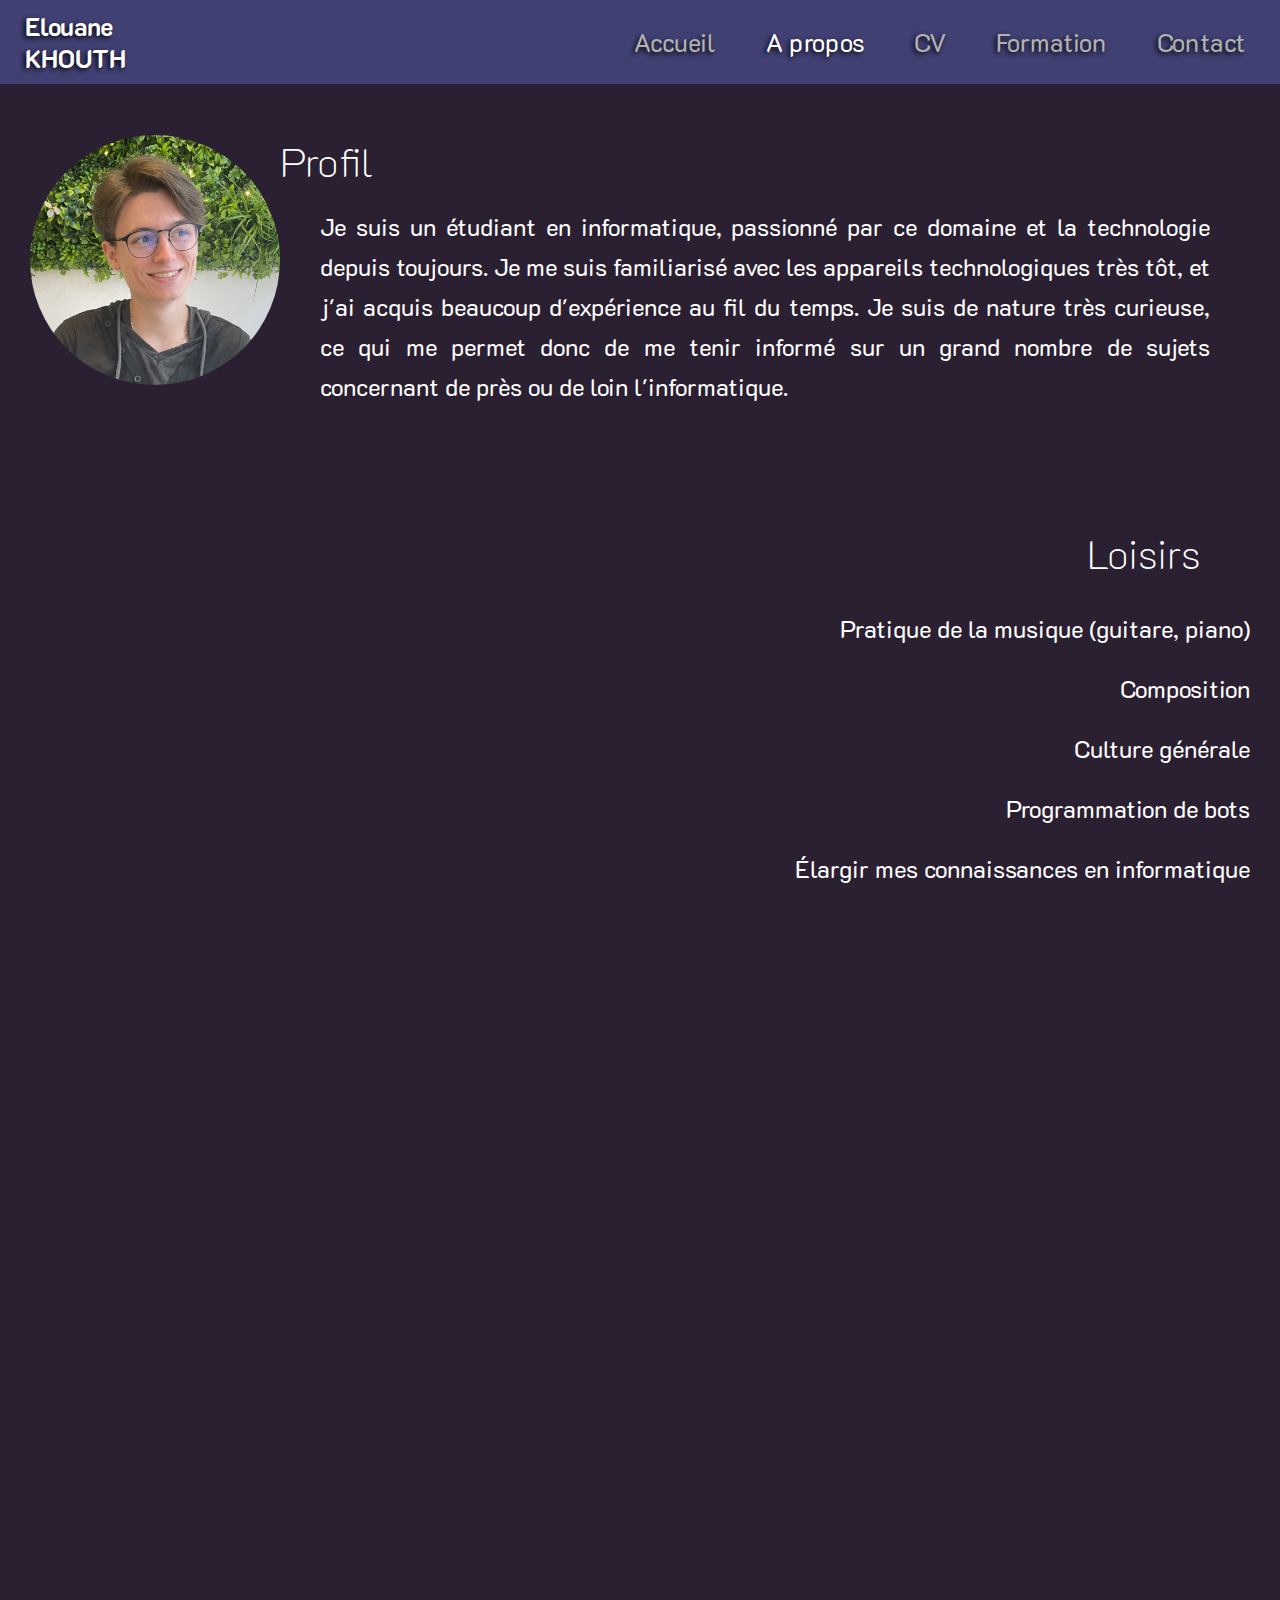
<file: apropos.html>
<!DOCTYPE html>
<html lang="en">

<head>
    <meta charset="UTF-8">
    <meta name="viewport" content="width=device-width, initial-scale=1.0">
    <title>A Propos</title>
    <link rel="stylesheet" href="main.css">
    <link rel="stylesheet" href="apropos.css">
</head>

<body>
    <nav class="navbar">
        <a href="index.html" class="logo">Elouane<br>KHOUTH</a>
        <div class="nav-links">
            <ul>
                <li><a href="index.html">Accueil</a></li>
                <li><a href="apropos.html" class="active">A propos</a></li>
                <li><a href="cv.html">CV</a></li>
                <li><a href="formation.html">Formation</a></li>
                <li><a href="contact.html">Contact</a></li>
            </ul>
        </div>
        <img src="./assets/menu-btn.png" class="menu-btn">
    </nav>
    <div class="navbar-mobile">
        <ul>
            <li><a href="index.html">Accueil</a></li>
            <li><a href="apropos.html" class="active">A propos</a></li>
            <li><a href="cv.html">CV</a></li>
            <li><a href="formation.html">Formation</a></li>
            <li><a href="contact.html">Contact</a></li>
        </ul>
    </div>

    <main class="content-2">
        <section class="profil">
            <img src="./assets/photo_cv_resize.jpg" class="photo_cv">
            <div class="content-profil">
                <h1>Profil</h1>
                <p>
                    Je suis un étudiant en informatique, passionné par ce domaine et la technologie
                    depuis toujours. Je me suis familiarisé avec les appareils technologiques très tôt,
                    et j'ai acquis beaucoup d'expérience au fil du temps. Je suis de nature très curieuse,
                    ce qui me permet donc de me tenir informé sur un grand nombre de sujets concernant de près
                    ou de loin l'informatique.
                </p>
            </div>
        </section>

        <section class="loisirs">
            <h1>Loisirs</h1>
            <p>
                Pratique de la musique (guitare, piano)<br>
                Composition<br>
                Culture générale<br>
                Programmation de bots<br>
                Élargir mes connaissances en informatique<br>
                Études de langues vivantes <br>
            </p>
        </section>

        <section class="parcours-scolaire">
            <h1 class="parcours-scolaire-title">Parcours scolaire</h1>
            <div class="etude">
                <p>Baccalauréat Scientifique spécialité Mathématiques (mention ‘bien’)</p>
                <h1>2020</h1>
            </div>
            <div class="etude">
                <p>DUT Informatique</p>
                <h1>2022</h1>
            </div>
            <div class="etude">
                <p>BTS Service Informatique aux Organisations - Solutions d'Infrastructures Systèmes et Réseaux</p>
                <h1>2024</h1>
            </div>

        </section>

        <section class="proj-profs">
            <h1>Projets professionnels</h1>
            <p>Bien que l'avenir soit flou, je suis attiré par la gestion de parc informatique, la gestion
                d'une infrastructure réseau complexe. J'aimerais, en début de carrière, travailler dans le domaine
                publique pour les régions, départements, lycées, collèges etc... <br>
                Par la suite, si j'en ai l'occasion, j'aimerais fonder ma propre entreprise de prestation informatique
                spécialisée dans l'administration systèmes et réseaux.
            </p>

        </section>

    </main>




    <footer class="footer">
        <div class="mentions">© 2024 par Elouane KHOUTH</div>
    </footer>
</body>

<script src="./script.js"></script>

</html>
</file>
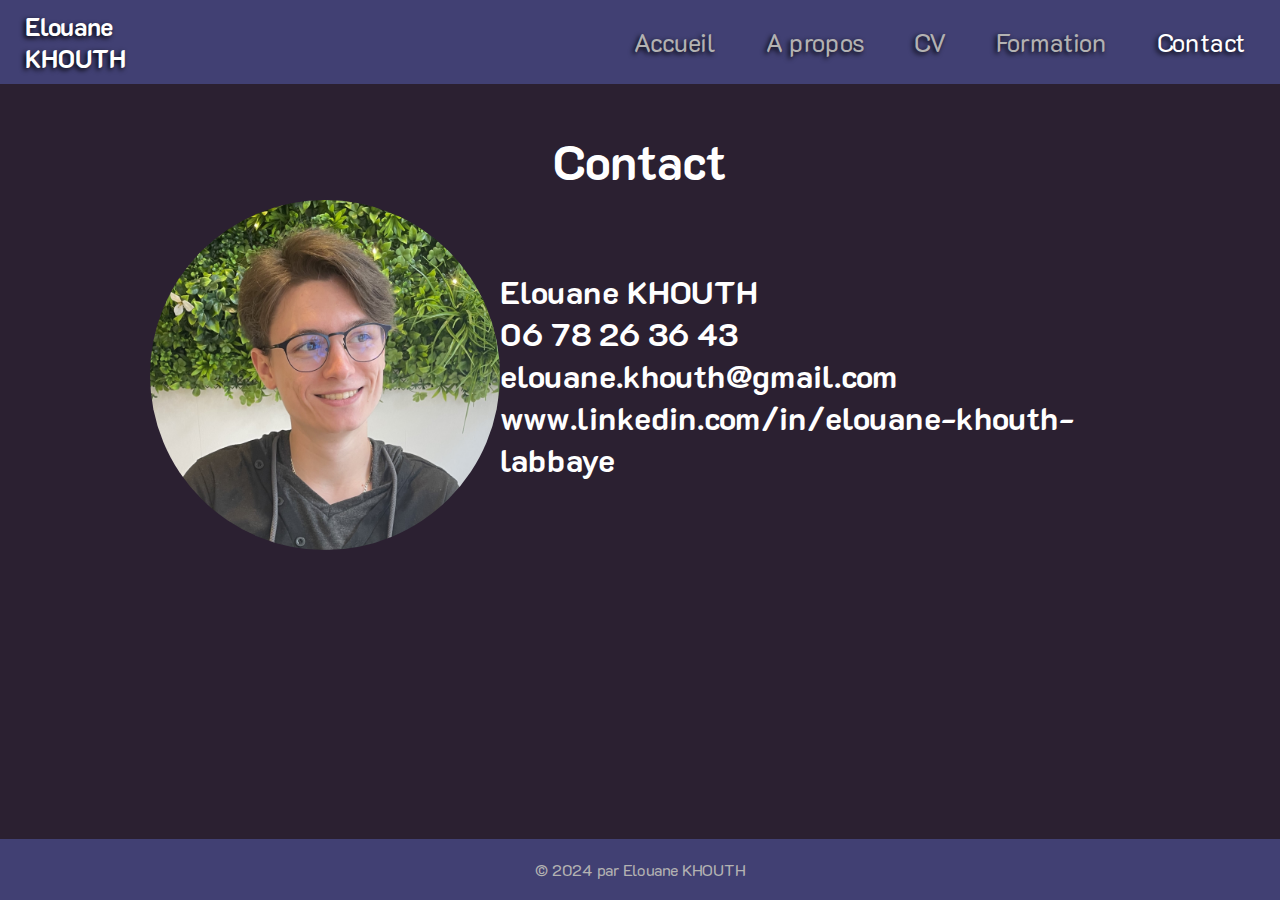
<file: contact.html>
<!DOCTYPE html>
<html lang="en">

<head>
    <meta charset="UTF-8">
    <meta name="viewport" content="width=device-width, initial-scale=1.0">
    <title>Contact</title>
    <link rel="stylesheet" href="main.css">
    <link rel="stylesheet" href="contact.css">
</head>

<body>
    <nav class="navbar">
        <a href="index.html" class="logo">Elouane<br>KHOUTH</a>
        <div class="nav-links">
            <ul>
                <li><a href="index.html">Accueil</a></li>
                <li><a href="apropos.html">A propos</a></li>
                <li><a href="cv.html">CV</a></li>
                <li><a href="formation.html">Formation</a></li>
                <li><a href="contact.html" class="active">Contact</a></li>
            </ul>
        </div>
        <img src="./assets/menu-btn.png" class="menu-btn">
    </nav>
    <div class="navbar-mobile">
        <ul>
            <li><a href="index.html">Accueil</a></li>
            <li><a href="apropos.html">A propos</a></li>
            <li><a href="cv.html">CV</a></li>
            <li><a href="formation.html">Formation</a></li>
            <li><a href="contact.html" class="active">Contact</a></li>
        </ul>
    </div>
    <h1>Contact</h1>

    <div class="contact-div">
        <img src="./assets/photo_cv_resize.jpg" class="photo_cv">
        <div class="infos">
            <h2>Elouane KHOUTH</h2>
            <h2>06 78 26 36 43</h2>
            <h2>elouane.khouth@gmail.com</h2>
            <h2><a
                    href="https://www.linkedin.com/in/elouane-khouth-labbaye">www.linkedin.com/in/elouane-khouth-labbaye</a>
            </h2>
        </div>
    </div>




    <footer class="footer">
        <div class="mentions">© 2024 par Elouane KHOUTH</div>
    </footer>
</body>

<script src="./script.js"></script>

</html>
</file>
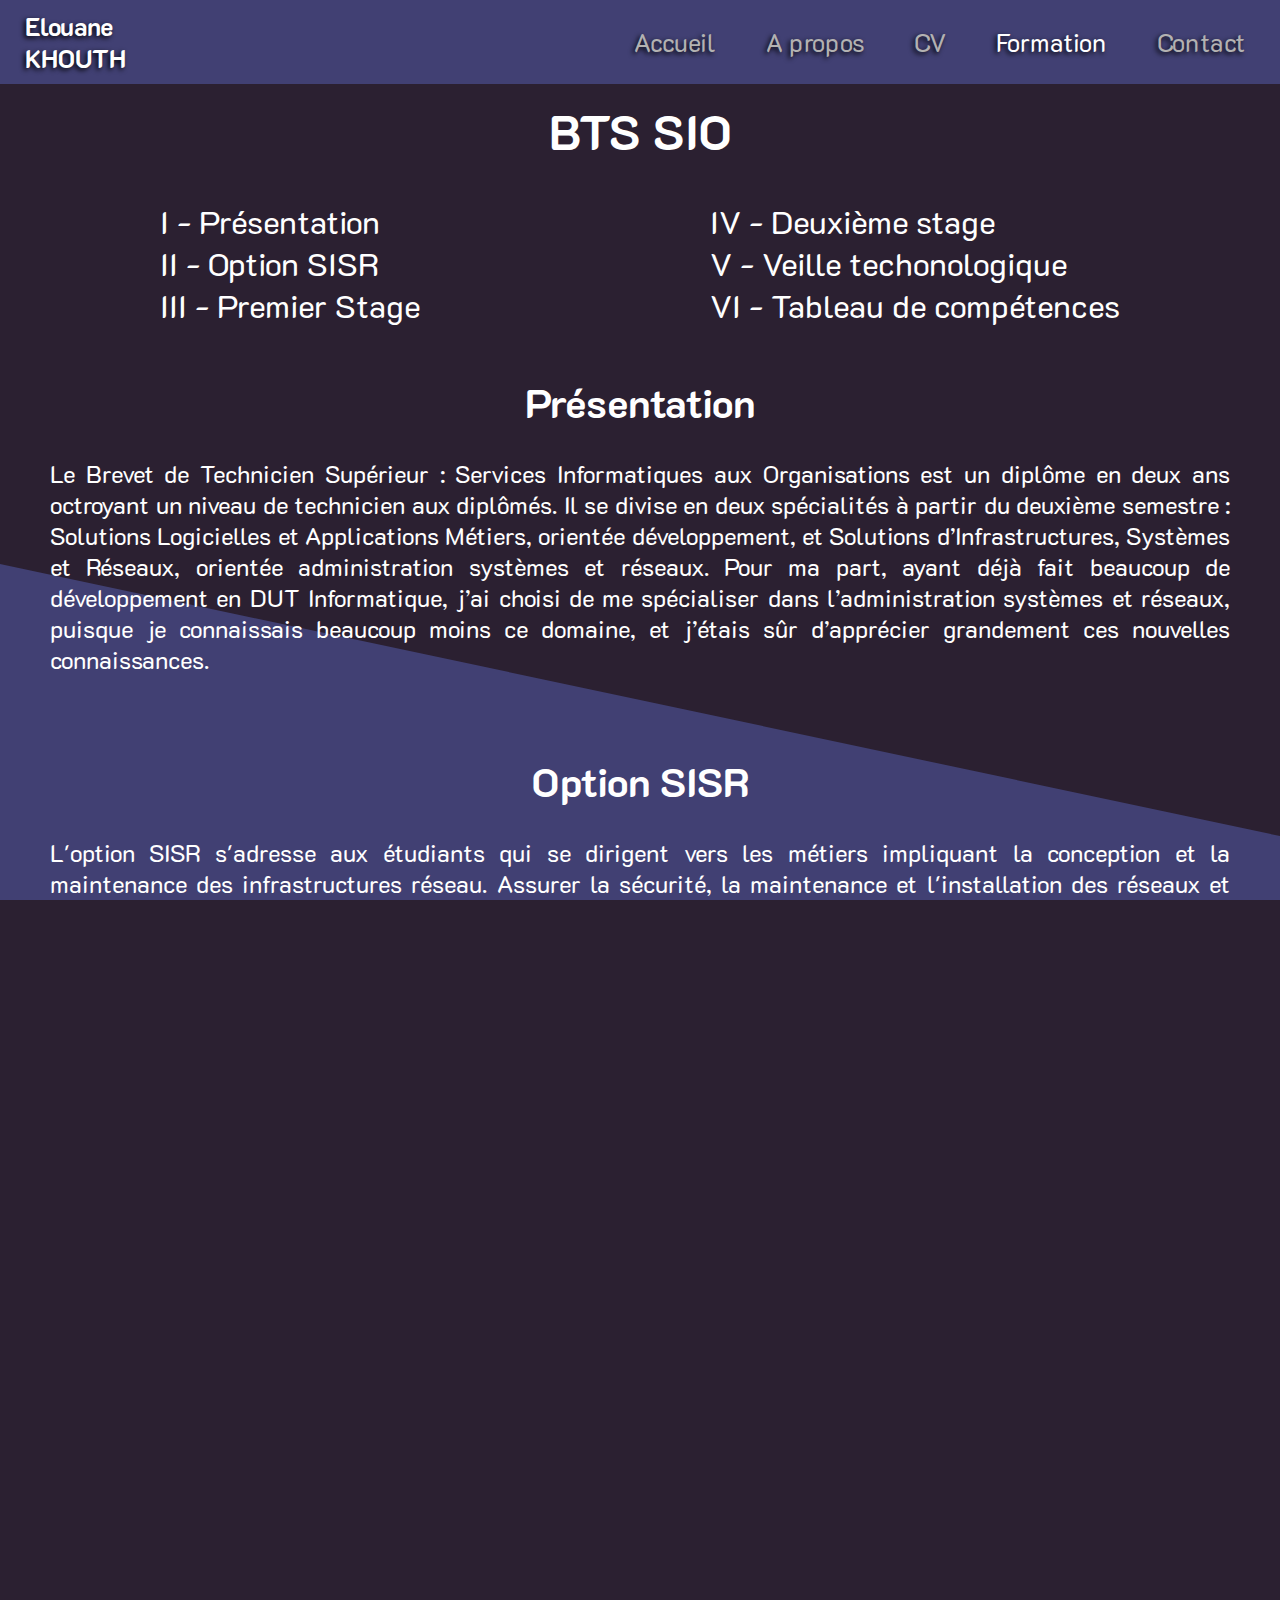
<file: formation.html>
<!DOCTYPE html>
<html lang="fr">

<head>
    <meta charset="UTF-8">
    <meta name="viewport" content="width=device-width, initial-scale=1.0">
    <link href="main.css" rel="stylesheet">
    <link href="formation.css" rel="stylesheet">
    <title>Formation</title>
</head>

<body>
    <!-- <div class="parallelogram"></div>
    <div class="parallelogram" style="background-color: #414073;"></div>
    <div class="parallelogram" style="background-color: #41658A;"></div>
    <div class="parallelogram" style="background-color: #70A37F;"></div> -->
    <div class="parallelogram-container">
        <div class="p-1"></div>
        <div class="p-2"></div>
        <div class="p-3"></div>
    </div>
    <nav class="navbar">
        <a href="index.html" class="logo">Elouane<br>KHOUTH</a>
        <div class="nav-links">
            <ul>
                <li><a href="index.html">Accueil</a></li>
                <li><a href="apropos.html">A propos</a></li>
                <li><a href="cv.html">CV</a></li>
                <li><a href="formation.html" class="active">Formation</a></li>
                <li><a href="contact.html">Contact</a></li>
            </ul>
        </div>
        <img src="./assets/menu-btn.png" class="menu-btn">
    </nav>
    <div class="navbar-mobile">
        <ul>
            <li><a href="index.html">Accueil</a></li>
            <li><a href="apropos.html">A propos</a></li>
            <li><a href="cv.html">CV</a></li>
            <li><a href="formation.html" class="active">Formation</a></li>
            <li><a href="contact.html">Contact</a></li>
        </ul>
    </div>

    <h1 class="title">BTS SIO</h1>

    <div class="summary" id="summary">
        <ul class="list">
            <li><a href="#presentation">I - Présentation</a></li>
            <li><a href="#sisr">II - Option SISR</a></li>
            <li><a href="#stage1">III - Premier Stage</a></li>
        </ul>
        <ul class="list">
            <li><a href="#stage2">IV - Deuxième stage</a></li>
            <li><a href="#veille">V - Veille techonologique</a></li>
            <li><a href="#tableau_de_competences">VI - Tableau de compétences</a></li>
        </ul>
    </div>


    <div class="div-pres">
        <div class="h1-anim">
            <h1 id="presentation">Présentation</h1>
        </div>
        <p class="presentation">
            Le Brevet de Technicien Supérieur : Services Informatiques aux Organisations est un diplôme en deux ans
            octroyant un niveau de technicien aux diplômés. Il se divise en deux spécialités à partir du deuxième
            semestre : Solutions Logicielles et Applications Métiers, orientée développement, et Solutions
            d’Infrastructures, Systèmes et Réseaux, orientée administration systèmes et réseaux.
            Pour ma part, ayant déjà fait beaucoup de développement en DUT Informatique, j’ai choisi de me spécialiser
            dans l’administration systèmes et réseaux, puisque je connaissais beaucoup moins ce domaine, et j’étais sûr
            d’apprécier grandement ces nouvelles connaissances.
        </p>
    </div>

    <div class="optsisr">
        <div class="h1-anim">
            <h1 id="sisr">Option SISR</h1>
        </div>
        <p class="description">
            L'option SISR s'adresse aux étudiants qui se dirigent vers les métiers impliquant la conception et la
            maintenance des infrastructures réseau. Assurer la sécurité, la maintenance et l'installation des réseaux et
            des équipements informatiques sont parmi les principales responsabilités des futurs administrateurs,
            techniciens ou gestionnaires de parc informatique.<br>
            <br>En complément, des cours plus généraux seront dispensés pour fournir des compétences polyvalentes,
            permettant ainsi aux diplômés d'être opérationnels dans diverses entreprises. Les débouchés avec un BTS SIO
            SISR incluent notamment :
        </p>
        <p class="debouches">
            -Technicien systèmes et réseaux<br>
            -Technicien des réseaux de télécommunications<br>
            -Gestionnaire de parc informatique<br>
            -Administrateur systèmes et réseaux<br>
            -Pilote d’exploitation
        </p>

        <p class="description2">
            Afin de valider le diplôme, les étudiants doivent effectuer 12 semaines de stage en entreprise afin de
            valider les compétences acquises en cours de formation. Ces 12 semaines se divisent en deux sur la première
            et la deuxième année.
            <br>Pour ma part, j’ai réalisé mes deux stages au Crous de Nantes Pays-de-la-Loire.

        </p>
    </div>

    <div class="stage1">
        <div class="h1-anim">
            <h1 id="stage1">Premier stage</h1>
        </div>
        <p class="description">
            Le premier stage s’est déroulé durant la premiere année, du 29 mai au 30 juin 2023.
            <br>Durant ce stage, j’ai pu me familiariser avec une infrastructure complexe et la vie en entreprise. J’ai
            eu plusieurs missions à mener à bien :
        </p>
        <p class="description2 listProjets">
            -Installation GLPI 10 from scratch<br>
            -Installation Vaultwarden<br>
            -Script Bash pour dump bases de données MySQL<br>
            -Résolution de problèmes divers
        </p>
        <a class="link-stage1" onclick="openPDF('stage1')">Cliquez ici pour découvrir mon rapport de stage !</a>
    </div>

    <div class="stage2">
        <div class="h1-anim">
            <h1 id="stage2">Deuxième stage</h1>
        </div>
        <p class="description">
            Le deuxième stage s’est déroulé durant la deuxième année, du 29 janvier au 15 mars 2024.<br>
            Ce stage m’a permis d’acquérir de plus amples connaissances en administration systèmes et réseaux grâce à
            ces missions :
        </p>
        <p class="description2 listProjets">
            -Recherches et mise en place de Wazuh<br>
            -Script Bash pour dump bases de données MySQL<br>
            -Gestion des accès aux dossiers partagés<br>
            -Mise en place serveur Sympa<br>
            -GLPI<br>
            -Gestion de pare-feu Fortinet
        </p>
        <a class="link-stage2" onclick="openCarousel('stage2')">Cliquez ici pour découvrir les documents associés</a>
    </div>

    <div class="veille">
        <div class="h1-anim">
            <h1 id="veille">Veille Technologique</h1>
        </div>
        <p class="description">
            La veille technologique est un procédé permettant de se tenir informé des actualités sur un sujet ou
            plusieurs sujets de manière passive. Dans le cadre du BTS SIO, nous devions choisir un sujet, et mettre en
            place une veille technologique efficace.<br>
            Le sujet de ma veille technologique portait sur le Cloud Computing. <br>
            <br>
            Pour mettre en place une veille, il faut d’abord faire des recherches activement sur le sujet afin d’avoir
            une base d’informations permettant de connaître approximativement le sujet et d’en parler de manière brève.
            L’étape suivante est le choix de la technique de veille. Il existe plusieurs façons de mettre en place une
            telle démarche, notamment grâce aux flux RSS, qui permettent de suivre en temps réel l’actulalité apparue
            sur certains sites. S’abonner à un flux RSS consiste à recevoir des actualités via des sites disponibles,
            afin de centraliser ces données pour pouvoir les relire plus tard. Ensuite, il est important de trier toutes
            ces informations pour ne garder que celles qui sont vraiment pertinentes, et adapter notre filtre de
            recherches si les résultats sont insatisfaisants.<br>
            <br>
            Pour ma part, j’ai choisi l’application Feeder, ainsi que Google News et l’abonnement à certaines chaînes
            YouTube comme Underscore_, Micode ou Benjamin Code.
        </p>
        <a class="link-veille" onclick="openPDF('veille')">Cliquez ici pour découvrir les documents associés</a>
    </div>

    <div class="tabCompetences">
        <div class="h1-anim">
            <h1 id="tableau_de_competences">Tableau de compétences</h1>
        </div>
        <embed src="./assets/TableauCompetences.pdf" width="900" height="900" type="application/pdf" />
    </div>
    <div id="overlay"></div>
    <div class="popup">
        <embed alt="pdf" id="embed" src="./assets/" width="900" height="900" type="application/pdf" />
    </div>

    <div class="popup-stage2">
        <div id="stage2" class="carousel">
            <embed id="carousel-item-1" class="carousel-item" src="./assets/wazuh_installation.pdf" width="400"
                height="400" type="application/pdf" />
            <embed id="carousel-item-2" class="carousel-item" src="./assets/wazuh_utilisation.pdf" width="400"
                height="400" type="application/pdf" />
            <embed id="carousel-item-3" class="carousel-item" src="./assets/dump.pdf" width="400" height="400"
                type="application/pdf" />
            <embed id="carousel-item-4" class="carousel-item" src="./assets/GLPI_MAJ.pdf" width="400" height="400"
                type="application/pdf" />
        </div>
    </div>

    <footer class="footer">
        <div class="mentions">© 2024 par Elouane KHOUTH</div>
    </footer>
</body>

<script src="./script.js"></script>

</html>
</file>
<file: main.css>
@import url(https://fonts.googleapis.com/css?family=K2D);

*{
  list-style:none;
  padding:0;
  margin:0;
  font-family:"K2D";
  text-decoration:none;
  box-sizing:border-box;
  color:#B3B2B2;
}

html {
  width: 100%;
  height: 100%;
  position: fixed;
}

body {
  width: 100%;
  position: fixed;
  height: 100%;
  background-image: url("./assets/background.png");
  background-position: center;
  background-size: cover;
}
.main {
  display:flex;
  justify-content: center;
}

.content {
  position: absolute;
  height:100vh;
  width:100vw;
  z-index: -1;
}

.content .video-lecteur{
  position:absolute;
  height: 100%;
  width: 100%;
  object-fit: cover;
}

.text-container {
  position: absolute;
  width: 80em;;
  height: 50%;
  top:25%;
  z-index:2;
  display: flex;
  flex-direction: column;
  align-items: center;
  justify-content: space-between;
}

.text-container .titre {
  position: relative;
  z-index: 1;
  font-size:5em;
  color:white;
  text-shadow: -2px 2px 5px black;
  overflow: hidden;
  white-space: nowrap;
  animation: write_large 2s steps(20, end) forwards;
  border-right: 2px solid transparent;
}

.text-container p {
  position:relative;
  font-weight: bolder;
  font-size: 25px;
}

.navbar-mobile {
  display:none;
}

.navbar {
  position:absolute;
  display:flex;
  justify-content:space-between;
  width:100%;
  padding:10px;
  background:#414073;
  align-items:center;
  text-shadow: -2px 2px 5px black;
}

.navbar a {
  font-size:30px;
}

.navbar .logo {
  font-size:30px;
  font-weight:bold;
  margin: 0 15px;
  color:white;
}
.navbar .nav-links ul {
  display:flex;
  
}

.navbar .nav-links ul li {
  margin : 0 40px;
}

.navbar .nav-links ul li a.active {
    color:white;
}

.navbar .menu-btn {
  display: none;
  position: absolute;
  right:15px;
  z-index: 15;
}

.footer {
  position:fixed;
  bottom:0;
  left:0;
  z-index: 1;
  background:#414073;
  width: 100%;
  padding:20px;
  display:flex;
  justify-content: center;
}

.footer .mentions {
  color:#B3B2B2;
}

@media screen and (max-width:1310px) {
  .navbar a{
    font-size: 25px;
  }

  .navbar .logo {
    font-size: 25px;
  }

  .navbar .nav-links ul li {
    margin: 0 25px;
  }
  
  .text-container {
    width: 100%;
    text-align: center;
  }

  .text-container .titre {
    animation: write_medium 2s steps(20, end) forwards;
    overflow:hidden;
    font-size: 4em;
  }

  .text-container .desc{
    font-size: 20px;
  }

  .footer {
    padding: 10px;
  }
}
/* MEDIA */
@media screen and (max-width:1024px) {

  .navbar .nav-links {
    display:none;
  }

  .navbar .logo {
    z-index: 100;
  }

  .navbar-mobile {
    position: absolute;
    justify-content: center;
    display:flex;
    top:0;
    right:0;
    margin-top: -100%;
    width:100%;
    height: 50%;
    padding:10px;
    background: #414073;
    text-shadow: -2px 2px 5px black;
    z-index: 10;
    transition: margin-top 1s ease;
  }

  .navbar-mobile.mobile-menu {
    margin-top: 0;
  }

  .navbar-mobile ul {
    display: flex;
    flex-direction: column;
    align-items: center;
    justify-content: center;
    padding-top: 30px;
  }

  .navbar-mobile ul li {
    font-size: 2em;
  }

  .navbar-mobile ul li a.active {
    color:white;
  }

  .navbar .menu-btn {
    display:block;
  }

  .content .video-lecteur {
    display: none;
  }

  .text-container .titre {
    animation:none;
    white-space: wrap;
    font-size:3em;
    margin:0 10px;
  }
  .text-container .desc {
    margin:0 10px;
  }
}

@keyframes write_large {
    from {
        width: 0;
        
    }
    to {
        width: 88%;
    }
}

@keyframes write_medium {
  from {
      width: 0;
      white-space: nowrap;
  }
  to {
      width: 100%;
      white-space: wrap;
  }
}
</file>
<file: apropos.css>
html {
    overflow-y: auto;
}

body {
    background-image: none;
    background: #2B2031;
    overflow-y: auto;
}

/* .content-2 {
    position: relative;
} */

.content-2 .profil {
    display: flex;
    justify-content: flex-start;
    margin-left: 30px;
    margin-top: 15vh;
}

.content-2 .profil .photo_cv {
    position: relative;
    border-radius: 50%;
    width: 350px;
    height: 350px;
}

.content-2 .profil .content-profil {
    margin-right: 50px;
}

.content-2 .profil .content-profil h1 {
    font-size: 3rem;
    color: white;
    font-weight: lighter;
}

.content-2 .profil .content-profil p {
    font-size: 2rem;
    margin: 20px 40px;
    color: white;
    text-align: justify;
    line-height: 40px;
}

.content-2 .loisirs {
    display: flex;
    flex-direction: column;
    align-items: flex-end;
    /* margin-right: 30px; */
    margin: 100px 30px;
}

.content-2 .loisirs h1 {
    color: white;
    font-weight: lighter;
    font-size: 3rem;
    margin-right: 50px;
}

.content-2 .loisirs p {
    text-align: end;
    font-size: 2rem;
    color: white;
    height: auto;
    margin-top: 20px;
    line-height: 60px;
}

.content-2 .parcours-scolaire {
    margin: 100px 30px;

}

.content-2 .parcours-scolaire .parcours-scolaire-title {
    font-size: 3rem;
    color: white;
    font-weight: lighter;
}

.content-2 .parcours-scolaire .etude {
    display: flex;
    justify-content: space-between;
    margin: 50px 20px;
}

.content-2 .parcours-scolaire .etude p {
    color: white;
    font-size: 1.5rem;
    margin: 0 30px;
}

.content-2 .parcours-scolaire .etude h1 {
    color: white;
}

.content-2 .proj-profs {
    display: flex;
    flex-direction: column;
    align-items: center;
    padding-bottom: 90px;
}

.content-2 .proj-profs h1 {
    color: white;
    font-weight: lighter;
    font-size: 3rem;
    margin: 25px 0;
}

.content-2 .proj-profs p {
    color: white;
    font-size: 1.5rem;
    width: 50vw;
    text-align: center;
    font-weight: lighter;
    line-height: 50px;
}


.footer {
    position: relative;
}

/* responsive */

@media screen and (max-width:1310px) {
    .content-2 .profil .photo_cv {
        width: 250px;
        height: 250px;
    }

    .content-2 .profil .content-profil {
        margin-right: 30px;
    }

    .content-2 .profil .content-profil h1 {
        font-size: 2.5rem;
    }

    .content-2 .profil .content-profil p {
        font-size: 1.5rem;
    }

    .content-2 .loisirs h1 {
        font-size: 2.5rem;
    }

    .content-2 .loisirs p {
        font-size: 1.5rem;
    }

    .content-2 .parcours-scolaire .parcours-scolaire-title {
        font-size: 2.5rem;
    }



}

@media screen and (max-width:1024px) {
    .content-2 .profil {
        flex-direction: column;
        align-items: center;
        margin-left: 0;
    }

    .content-2 .profil .content-profil {
        display: flex;
        flex-direction: column;
        justify-content: center;
        margin: 20px 10px;
    }

    .content-2 .profil .content-profil h1 {
        align-self: center;
    }

    .content-2 .loisirs {
        align-items: center;
        margin: 40px 30px;
    }

    .content-2 .loisirs h1 {
        margin-right: 0;
    }

    .content-2 .loisirs p {
        text-align: center;
        line-height: 40px;
    }

    .content-2 .parcours-scolaire {
        margin: 50px 0;
    }

    .content-2 .parcours-scolaire .parcours-scolaire-title {
        text-align: center;
    }

    .content-2 .parcours-scolaire .etude {
        flex-direction: column-reverse;
        margin: 30px 10px;
    }

    .content-2 .parcours-scolaire .etude h1 {
        align-self: center;
    }

    .content-2 .parcours-scolaire .etude p {
        text-align: center;
        margin: 0;
    }

    .content-2 .proj-profs h1 {
        text-align: center;
    }

    .content-2 .proj-profs p {
        line-height: 40px;
        width: 100%;
        margin: 0 20px
            /* text-align: none; */
    }
}
</file>
<file: contact.css>
body {
    background-image: none;
    background: #2B2031;
    overflow-y: auto;
}


.contact-div {
    margin: 200px 150px;
    display: flex;
    justify-content: space-between;
    align-items: center;

}

h1 {
    position: absolute;
    top: 130px;
    left: 50vw;
    transform: translate(-50%, 0);

    color: white;
    font-size: 3rem;
}

.contact-div .infos h2,
.contact-div .infos a {
    color: white;
    font-size: 2rem;
}

.photo_cv {
    position: relative;
    border-radius: 50%;
    width: 350px;
    height: 350px;
}

.footer {
    position: fixed;
    bottom: 0;
    left: 0;
    z-index: 1;
    background: #414073;
    width: 100%;
    padding: 20px;
    display: flex;
    justify-content: center;
}

.footer .mentions {
    color: #B3B2B2;
}
</file>
<file: formation.css>
html {
    overflow-y: auto;
    overflow-x: hidden;
}

body {
    background-image: none;
    background: #2B2031;
    overflow-y: auto;
    overflow-x: hidden;
}

.parallelogram-container {
    margin-top:700px;
    position: absolute;
    z-index: -1;
}

.p-1, .p-2, .p-3 {
    display: block;
    position:relative;
    height: 1000px;
    width: 100vw;
}

.p-1 {
    background: #414073;
    transform: skewY(12deg);
}

.p-2 {
    background: #41658A;
    transform: skewY(12deg);
}

.p-3 {
    background: #70A37F;
    transform: skewY(12deg);
}


.title {
    position: absolute;
    top: 100px;
    left: 50vw;
    transform: translate(-50%, 0);

    color:white;
    font-size: 3rem;
}

.summary {
    /* position: relative; */
    margin-top:200px;
    margin-left: 50vw;

    transform: translate(-50%,0);
    display: flex;
    justify-content: space-between;

    width: 75%;
}

.summary .list li a {
    color:white;
    font-size: 2rem;
} 


.div-pres {
    /* position: relative; */
    /* top: 250px; */
    /* margin-left:50vw; */
    transform: translate(-50%, 0);
    display: flex;
    flex-direction: column;
    align-items: center;
    width: 100%;
    margin: 50px 50vw;
}

.presentation, .description, .description2 {
    color:white;
    margin: 30px 50px;
    font-size: 1.5rem;
    text-align: justify;
}

.optsisr {
    transform: translate(-50%, 0);
    display: flex;
    flex-direction: column;
    align-items: center;
    width: 100%;
    margin: 10px 50vw;
}

.h1-anim {
    position: relative;
    width: max-content;
}

.h1-anim h1 {
    color:white;
    font-size: 2.5rem;
}

.h1-anim h1::after {
    content:"";
    position:absolute;
    left: 0;
    bottom: 0;
    height: 3px;
    width: 0;
    background: white;
    animation: underline 12s ease infinite;
}

.optsisr .debouches {
    color:white;
    font-size: 1.8rem;   
}

.stage1 {
    display: flex;
    flex-direction: column;
    align-items: center;
    width: 100%;
    margin: 10px 50vw;
    transform: translate(-50%,0);
}

.stage1 .link-stage1 {
    color: white;
    font-size: 30px;
    margin: 20px;
    text-decoration: underline;
    cursor: pointer;
}

.stage2 {
    display: flex;
    flex-direction: column;
    align-items: center;
    width: 100%;
    margin: 20px 50vw;
    transform: translate(-50%,0);
}

.stage2 .link-stage2 {
    color: white;
    font-size: 30px;
    margin: 20px;
    text-decoration: underline;
    cursor: pointer;
}

.veille {
    display: flex;
    flex-direction: column;
    align-items: center;
    width: 100%;
    margin: 20px 50vw;
    transform: translate(-50%,0);
}

.veille .link-veille {
    color: white;
    font-size: 30px;
    margin: 20px;
    text-decoration: underline;
    cursor: pointer;
}

.tabCompetences {
    position:relative;
    display: flex;
    flex-direction: column;
    align-items: center;
    /* width: 100%; */
    margin: 20px 50vw;
    transform: translate(-50%,0);
}

.tabCompetences embed {
    margin: 50px 0;
}

#overlay {
    display: none;
    position: fixed;
    top: 0;
    left: 0;
    width: 100%;
    height: 100%;
    background-color: rgba(0, 0, 0, 0.5);
    /* Couleur de superposition semi-transparente */
    z-index: 99;
    /* Assure que l'overlay est au-dessus de tout le reste */
}

.popup {
    display: none;
    position: fixed;
    top: 50vh;
    left: 50vw;
    transform: translate(-50%, -50%);
    z-index: 100;
    /*position: absolute;
    width: 1080px;
    height: 800px;
    background: red; */
}

.popup-stage2 {
    display:none;
    top:50vh;
    left:50vw;
    transform: translate(-50%,-50%);
    position:fixed;
    z-index: 99;
}

.carousel {
    display:flex;
    flex-wrap:wrap;
    gap:20px;
}

.carousel .carousel-item {
    width: calc(50% - 10px);
    height: 400px;
}

.carousel .carousel-item::after {
    content: "Ouvrir le PDF"
    
}


.footer {
    position: relative;
}


@keyframes underline {
    0% {
        width: 0;
        transform: translateX(0%);
    }
    20% {
        width: 100%;
        transform: translateX(0%);
    }
    80% {
        width: 100%;
        transform: translateX(0%);
    }
    100% {
        width: 0;
        transform: translateX(0%);
    }
}
</file>
